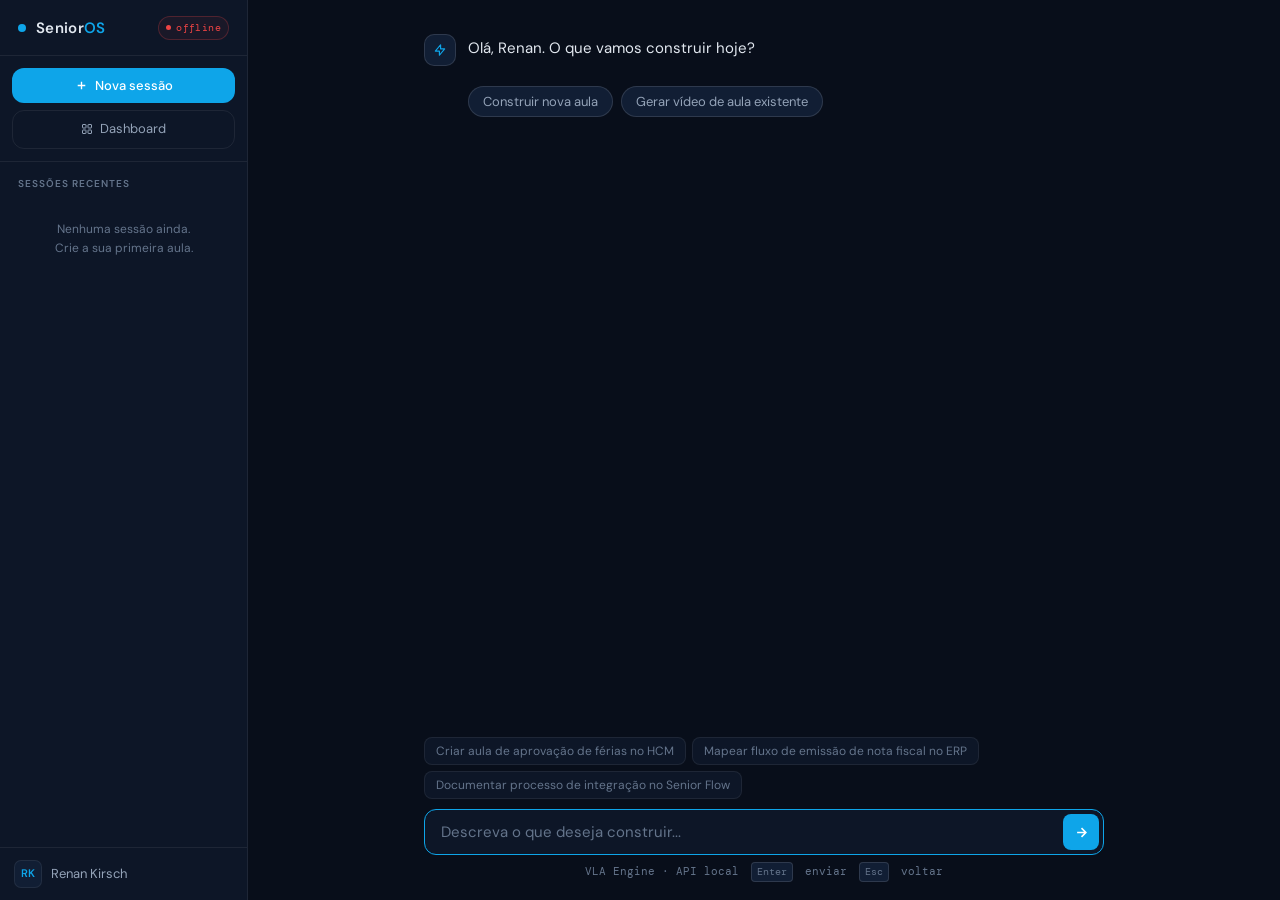
<file: templates/index.html>
<!DOCTYPE html>
<html lang="pt-BR">
<head>
<meta charset="UTF-8">
<meta name="viewport" content="width=device-width, initial-scale=1.0">
<title>SeniorOS · VLA Engine</title>
<link rel="icon" href="data:image/svg+xml,<svg xmlns='http://www.w3.org/2000/svg' viewBox='0 0 100 100'><rect width='100' height='100' rx='20' fill='%230ea5e9'/><path d='M45 20 L30 55 L48 55 L45 80 L70 45 L52 45 Z' fill='%23fff'/></svg>">
<link rel="preconnect" href="https://fonts.googleapis.com">
<link href="https://fonts.googleapis.com/css2?family=DM+Sans:wght@300;400;500;600&family=DM+Mono:wght@400;500&display=swap" rel="stylesheet">
<style>
  :root {
    --bg:      #080e1a;
    --bg2:     #0d1627;
    --bg3:     #111e34;
    --border:  rgba(255,255,255,0.07);
    --border2: rgba(255,255,255,0.12);
    --accent:  #0ea5e9;
    --accent2: #0284c7;
    --text:    #e2e8f0;
    --muted:   #64748b;
    --muted2:  #94a3b8;
    --success: #22c55e;
    --danger:  #ef4444;
    --warn:    #f59e0b;
    --radius:  12px;
    --sidebar: 248px;
  }
  *, *::before, *::after { box-sizing: border-box; margin: 0; padding: 0; }
  body {
    font-family: 'DM Sans', system-ui, sans-serif;
    background: var(--bg); color: var(--text);
    height: 100dvh; display: flex; overflow: hidden;
    font-size: 15px; line-height: 1.6;
  }
  ::-webkit-scrollbar { width: 5px; }
  ::-webkit-scrollbar-track { background: transparent; }
  ::-webkit-scrollbar-thumb { background: var(--bg3); border-radius: 99px; }

  /* ─── Sidebar ─────────────────────────────────── */
  aside {
    width: var(--sidebar); background: var(--bg2);
    border-right: 1px solid var(--border);
    display: flex; flex-direction: column; flex-shrink: 0;
  }
  .logo {
    height: 56px; display: flex; align-items: center;
    gap: 10px; padding: 0 18px;
    border-bottom: 1px solid var(--border);
  }
  .logo-dot {
    width: 8px; height: 8px; background: var(--accent);
    border-radius: 50%; animation: pulse 2s ease-in-out infinite;
    flex-shrink: 0;
  }
  @keyframes pulse {
    0%,100% { opacity:1; transform:scale(1); }
    50%      { opacity:.4; transform:scale(.8); }
  }
  .logo-name { font-size: 15px; font-weight: 600; letter-spacing:.02em; }
  .logo-name span { color: var(--accent); }

  /* API status badge */
  .api-badge {
    margin-left: auto; display: flex; align-items: center; gap: 5px;
    font-size: 10px; font-family: 'DM Mono', monospace;
    color: var(--muted); letter-spacing: .04em;
    background: var(--bg3); border: 1px solid var(--border);
    padding: 3px 7px; border-radius: 99px;
    cursor: default; user-select: none;
    transition: all .3s;
  }
  .api-badge.online  { color: var(--success); border-color: rgba(34,197,94,.25); background: rgba(34,197,94,.06); }
  .api-badge.offline { color: var(--danger);  border-color: rgba(239,68,68,.25);  background: rgba(239,68,68,.06);  }
  .api-dot { width: 5px; height: 5px; border-radius: 50%; background: currentColor; flex-shrink: 0; }
  .api-badge.online .api-dot { animation: pulse .8s ease-in-out infinite; }

  .sidebar-actions {
    padding: 12px; display: flex; flex-direction: column; gap: 7px;
    border-bottom: 1px solid var(--border);
  }
  .btn-primary {
    display: flex; align-items: center; justify-content: center; gap: 7px;
    background: var(--accent); color: #fff; border: none;
    border-radius: var(--radius); padding: 9px 14px;
    font-size: 13px; font-weight: 500; cursor: pointer;
    transition: background .15s; font-family: inherit; text-decoration: none;
  }
  .btn-primary:hover { background: var(--accent2); }
  .btn-ghost {
    display: flex; align-items: center; justify-content: center; gap: 7px;
    background: transparent; color: var(--muted2);
    border: 1px solid var(--border); border-radius: var(--radius);
    padding: 8px 14px; font-size: 13px; cursor: pointer;
    transition: all .15s; font-family: inherit; text-decoration: none;
  }
  .btn-ghost:hover { color: var(--text); border-color: var(--border2); background: var(--bg3); }

  .sidebar-history { flex: 1; overflow-y: auto; padding: 14px 10px 8px; }
  .sidebar-label {
    font-size: 10px; font-weight: 600; text-transform: uppercase;
    letter-spacing: .1em; color: var(--muted); padding: 0 8px; margin-bottom: 8px;
  }

  /* History item with product tag */
  .history-item {
    display: flex; align-items: center; gap: 8px;
    width: 100%; padding: 7px 9px; border-radius: 8px;
    background: none; border: none; cursor: pointer;
    transition: all .15s; font-family: inherit;
    overflow: hidden; text-align: left;
  }
  .history-item:hover { background: var(--bg3); }
  .history-item:hover .hi-title { color: var(--text); }
  .hi-body { flex: 1; min-width: 0; }
  .hi-title {
    font-size: 12.5px; color: var(--muted2); white-space: nowrap;
    overflow: hidden; text-overflow: ellipsis; display: block;
    transition: color .15s;
  }
  .hi-meta { display: flex; align-items: center; gap: 5px; margin-top: 2px; }
  .hi-date { font-size: 10px; color: var(--muted); font-family: 'DM Mono', monospace; }
  .hi-delete {
    margin-left: auto; opacity: 0; background: none; border: none;
    color: var(--muted); cursor: pointer; padding: 2px; border-radius: 4px;
    transition: all .15s; flex-shrink: 0;
  }
  .history-item:hover .hi-delete { opacity: 1; }
  .hi-delete:hover { color: var(--danger); background: rgba(239,68,68,.1); }

  /* Product tag pill */
  .tag {
    font-size: 9px; font-weight: 600; padding: 2px 6px;
    border-radius: 99px; letter-spacing: .05em; flex-shrink: 0;
    text-transform: uppercase;
  }
  .tag-flow   { background: rgba(14,165,233,.15); color: #38bdf8; border: 1px solid rgba(14,165,233,.2); }
  .tag-hcm    { background: rgba(34,197,94,.12);  color: #4ade80; border: 1px solid rgba(34,197,94,.2);  }
  .tag-erpx    { background: rgba(245,158,11,.12); color: #fbbf24; border: 1px solid rgba(245,158,11,.2); }
  .tag-outros { background: rgba(148,163,184,.1); color: #94a3b8; border: 1px solid rgba(148,163,184,.2); }

  .sidebar-empty {
    font-size: 12px; color: var(--muted); text-align: center;
    padding: 20px 12px; line-height: 1.6;
  }

  .sidebar-user {
    padding: 12px 14px; border-top: 1px solid var(--border);
    display: flex; align-items: center; gap: 9px;
    font-size: 13px; color: var(--muted2);
  }
  .avatar {
    width: 28px; height: 28px; border-radius: 7px;
    background: var(--bg3); display: flex; align-items: center; justify-content: center;
    font-size: 11px; font-weight: 600; color: var(--accent);
    flex-shrink: 0; border: 1px solid var(--border);
  }

  /* ─── Main ────────────────────────────────────── */
  main { flex: 1; display: flex; flex-direction: column; min-width: 0; }

  #chat-container { flex: 1; overflow-y: auto; padding: 32px 24px 0; }
  #chat-content {
    max-width: 680px; margin: 0 auto;
    display: flex; flex-direction: column; gap: 20px; padding-bottom: 8px;
  }
  #scroll-anchor { height: 1px; }

  /* ─── Messages ────────────────────────────────── */
  .msg { display: flex; gap: 12px; animation: msgIn .3s ease-out both; }
  @keyframes msgIn { from { opacity:0; transform:translateY(8px); } to { opacity:1; transform:none; } }
  .msg-agent { align-items: flex-start; }
  .msg-user  { justify-content: flex-end; }

  .agent-icon {
    width: 32px; height: 32px; border-radius: 10px;
    background: var(--bg3); border: 1px solid var(--border2);
    display: flex; align-items: center; justify-content: center;
    flex-shrink: 0; margin-top: 2px; color: var(--accent);
  }
  .bubble-agent {
    color: var(--text); font-size: 15px; line-height: 1.65;
    max-width: 88%; padding-top: 4px;
  }
  .bubble-agent strong { color: #fff; font-weight: 500; }
  .bubble-user {
    background: var(--bg3); border: 1px solid var(--border2);
    border-radius: 14px 14px 4px 14px;
    padding: 10px 16px; font-size: 14px; color: var(--text); max-width: 72%;
  }

  /* ─── Chips ───────────────────────────────────── */
  .chips {
    display: flex; flex-wrap: wrap; gap: 8px; padding-left: 44px;
    animation: msgIn .3s ease-out .1s both;
  }
  .chip {
    background: var(--bg3); border: 1px solid var(--border2);
    color: var(--muted2); border-radius: 99px; padding: 6px 14px;
    font-size: 13px; cursor: pointer; transition: all .15s; font-family: inherit;
  }
  .chip:hover { color: var(--text); border-color: var(--accent); background: rgba(14,165,233,.08); }

  /* ─── Typing ──────────────────────────────────── */
  .typing-row { display: flex; gap: 12px; align-items: center; animation: msgIn .2s ease-out both; }
  .typing-dots { display: flex; gap: 4px; padding-top: 2px; }
  .dot { width: 6px; height: 6px; background: var(--muted); border-radius: 50%; animation: bounce 1.3s ease-in-out infinite; }
  .dot:nth-child(2) { animation-delay: .15s; }
  .dot:nth-child(3) { animation-delay: .3s; }
  @keyframes bounce { 0%,80%,100%{transform:scale(.7);opacity:.5} 40%{transform:scale(1);opacity:1} }

  /* ─── Card (confirmação) ──────────────────────── */
  .card {
    background: var(--bg3); border: 1px solid var(--border2);
    border-radius: var(--radius); padding: 18px; font-size: 14px;
  }
  .card-row {
    display: flex; justify-content: space-between; align-items: baseline;
    padding: 8px 0; border-bottom: 1px solid var(--border); gap: 12px;
  }
  .card-row:last-of-type { border-bottom: none; }
  .card-row label { color: var(--muted); font-size: 11px; text-transform: uppercase; letter-spacing: .07em; flex-shrink: 0; }
  .card-row span  { color: var(--text); font-weight: 500; text-align: right; }
  .card-actions   { display: flex; gap: 8px; margin-top: 16px; }
  .btn-confirm {
    flex: 1; background: var(--accent); color: #fff; border: none;
    border-radius: 8px; padding: 10px; font-size: 13px; font-weight: 500;
    cursor: pointer; transition: background .15s; font-family: inherit;
  }
  .btn-confirm:hover { background: var(--accent2); }
  .btn-edit {
    background: transparent; color: var(--muted2); border: 1px solid var(--border);
    border-radius: 8px; padding: 10px 14px; font-size: 13px;
    cursor: pointer; transition: all .15s; font-family: inherit;
  }
  .btn-edit:hover { color: var(--text); border-color: var(--border2); }

  /* ─── Notice ──────────────────────────────────── */
  .notice {
    background: rgba(245,158,11,.07); border: 1px solid rgba(245,158,11,.22);
    border-radius: 10px; padding: 11px 14px; font-size: 13px; color: #fbbf24;
    display: flex; gap: 9px; align-items: flex-start;
    animation: msgIn .3s ease-out both; margin-left: 44px;
  }
  .notice svg { flex-shrink: 0; margin-top: 1px; }

  /* ─── Stepper ─────────────────────────────────── */
  .stepper {
    background: var(--bg3); border: 1px solid var(--border);
    border-radius: var(--radius); padding: 16px 18px;
    display: flex; flex-direction: column; gap: 13px;
  }
  .step {
    display: flex; align-items: center; gap: 11px; font-size: 13px;
    color: var(--muted); opacity: 0; transform: translateX(-10px);
    transition: all .4s ease-out;
  }
  .step.visible { opacity: 1; transform: none; }
  .step.done    { color: var(--text); }
  .step.error   { color: var(--danger); }
  .step-icon {
    width: 20px; height: 20px; border-radius: 50%;
    display: flex; align-items: center; justify-content: center;
    flex-shrink: 0;
  }
  .step-icon.spinning {
    border: 1.5px solid var(--accent); border-top-color: transparent;
    animation: spin .8s linear infinite;
  }
  .step-icon.ok {
    background: rgba(34,197,94,.12); border: 1.5px solid rgba(34,197,94,.35);
    color: var(--success);
  }
  .step-icon.err {
    background: rgba(239,68,68,.1); border: 1.5px solid rgba(239,68,68,.3);
    color: var(--danger);
  }
  @keyframes spin { to { transform: rotate(360deg); } }

  /* ─── Deliverables ────────────────────────────── */
  .deliverables {
    background: var(--bg3); border: 1px solid var(--border2);
    border-radius: var(--radius); padding: 18px;
  }
  .deliverables h3 { font-size: 14px; font-weight: 500; margin-bottom: 14px; }
  .video-wrap {
    border-radius: 9px; overflow: hidden; background: #000;
    margin-bottom: 14px; aspect-ratio: 16/9;
    display: flex; align-items: center; justify-content: center;
    border: 1px solid var(--border);
  }
  .video-wrap video { width: 100%; height: 100%; object-fit: contain; }
  .dl-row { display: flex; gap: 7px; flex-wrap: wrap; margin-bottom: 14px; }
  .dl-btn {
    display: flex; align-items: center; gap: 6px;
    background: var(--bg); border: 1px solid var(--border2);
    color: var(--muted2); border-radius: 8px; padding: 7px 13px;
    font-size: 13px; text-decoration: none; transition: all .15s; font-family: inherit; cursor: pointer;
  }
  .dl-btn:hover { color: var(--text); border-color: var(--accent); }
  .sep { height: 1px; background: var(--border); margin: 14px 0; }
  .next-row { display: flex; gap: 7px; }
  .btn-next {
    flex: 1; display: flex; align-items: center; justify-content: center; gap: 7px;
    background: transparent; border: 1px solid var(--border2); color: var(--muted2);
    border-radius: 8px; padding: 9px 12px; font-size: 13px;
    cursor: pointer; transition: all .15s; text-decoration: none; font-family: inherit;
  }
  .btn-next:hover { color: var(--text); border-color: var(--accent); background: rgba(14,165,233,.06); }

  /* ─── Input area ──────────────────────────────── */
  .input-area { padding: 14px 24px 18px; flex-shrink: 0; }
  .input-wrap { max-width: 680px; margin: 0 auto; }

  /* Suggestions */
  .suggestions {
    display: flex; flex-wrap: wrap; gap: 6px; margin-bottom: 10px;
    animation: msgIn .25s ease-out both;
  }
  .suggestion {
    background: var(--bg2); border: 1px solid var(--border);
    color: var(--muted); border-radius: 8px; padding: 5px 11px;
    font-size: 12px; cursor: pointer; transition: all .15s; font-family: inherit;
  }
  .suggestion:hover { color: var(--text); border-color: var(--border2); background: var(--bg3); }

  .input-row {
    display: flex; align-items: center; background: var(--bg2);
    border: 1px solid var(--border2); border-radius: 12px;
    padding: 4px 4px 4px 16px; transition: border-color .15s; gap: 7px;
  }
  .input-row:focus-within { border-color: var(--accent); }
  .input-row input {
    flex: 1; background: none; border: none; outline: none;
    color: var(--text); font-size: 15px; font-family: inherit; padding: 8px 0;
  }
  .input-row input::placeholder { color: var(--muted); }
  .send-btn {
    width: 36px; height: 36px; border-radius: 8px; background: var(--accent);
    border: none; cursor: pointer; display: flex; align-items: center; justify-content: center;
    color: #fff; flex-shrink: 0; transition: background .15s;
  }
  .send-btn:hover { background: var(--accent2); }
  .send-btn:disabled { opacity: .35; cursor: default; }

  .input-footer {
    display: flex; align-items: center; justify-content: center; gap: 12px;
    margin-top: 7px;
  }
  .input-hint { font-size: 11px; color: var(--muted); font-family: 'DM Mono', monospace; }
  .kbd {
    display: inline-flex; align-items: center; gap: 3px;
    font-size: 10px; font-family: 'DM Mono', monospace;
    color: var(--muted); background: var(--bg3); border: 1px solid var(--border2);
    padding: 1px 5px; border-radius: 4px;
  }

  @media (max-width: 640px) {
    aside { display: none; }
    #chat-container { padding: 20px 16px 0; }
    .input-area { padding: 10px 16px 14px; }
  }
</style>
</head>
<body>

<aside>
  <div class="logo">
    <div class="logo-dot"></div>
    <div class="logo-name">Senior<span>OS</span></div>
    <div class="api-badge" id="api-badge" title="Status da API local">
      <div class="api-dot"></div>
      <span id="api-label">...</span>
    </div>
  </div>

  <div class="sidebar-actions">
    <button class="btn-primary" onclick="newSession()">
      <svg width="13" height="13" viewBox="0 0 24 24" fill="none" stroke="currentColor" stroke-width="2.5"><path d="M12 5v14M5 12h14"/></svg>
      Nova sessão
    </button>
    <a href="/dashboard.html" class="btn-ghost">
      <svg width="12" height="12" viewBox="0 0 24 24" fill="none" stroke="currentColor" stroke-width="2"><rect x="3" y="3" width="7" height="7" rx="1"/><rect x="14" y="3" width="7" height="7" rx="1"/><rect x="3" y="14" width="7" height="7" rx="1"/><rect x="14" y="14" width="7" height="7" rx="1"/></svg>
      Dashboard
    </a>
  </div>

  <div class="sidebar-history">
    <div class="sidebar-label">Sessões recentes</div>
    <div id="history-list"></div>
  </div>

  <div class="sidebar-user">
    <div class="avatar">RK</div>
    <span>Renan Kirsch</span>
  </div>
</aside>

<main>
  <div id="chat-container">
    <div id="chat-content"></div>
    <div id="scroll-anchor"></div>
  </div>

  <div class="input-area">
    <div class="input-wrap">
      <div class="suggestions" id="suggestions" style="display:none"></div>
      <form id="form" onsubmit="handleSubmit(event)">
        <div class="input-row">
          <input id="input" type="text" autocomplete="off"
            placeholder="Descreva o que deseja construir..."
            oninput="onInputChange()" onfocus="showSuggestionsIfEmpty()">
          <button type="submit" class="send-btn" id="send-btn">
            <svg width="15" height="15" viewBox="0 0 24 24" fill="none" stroke="currentColor" stroke-width="2.5">
              <path d="M5 12h14M12 5l7 7-7 7"/>
            </svg>
          </button>
        </div>
      </form>
      <div class="input-footer">
        <span class="input-hint">VLA Engine · API local</span>
        <span class="kbd">Enter</span>
        <span class="input-hint">enviar</span>
        <span class="kbd">Esc</span>
        <span class="input-hint">voltar</span>
      </div>
    </div>
  </div>
</main>

<script>
'use strict';

// ─── Configuração ──────────────────────────────────────────
const API             = 'http://localhost:8000';
const STORAGE_KEY     = 'seniorOS_sessions';
const MAX_SESSIONS    = 20;
const MAX_POLL        = 90; 

// ─── Estado ────────────────────────────────────────────────
let appState = 'IDLE';
// 🟢 MUDANÇA: Adicionado arquivoJson no state
let session  = { titulo: '', produto: '', objetivo: '', arquivoJson: '' };
let apiOnline = false;

// ─── Sanitização Inteligente ───────────────────────────────
function formatarNomeArquivo(nome) {
  return nome.normalize('NFD').replace(/[\u0300-\u036f]/g, "")
             .replace(/[\\/*?:"<>|]/g, "") 
             .replace(/ /g, "_")
             .substring(0, 40)
             .replace(/_+$/, "") + ".json";
}

// ─── Persistência ──────────────────────────────────────────
function loadSessions() {
  try { return JSON.parse(localStorage.getItem(STORAGE_KEY) || '[]'); }
  catch { return []; }
}

function saveSession(sess) {
  const sessions = loadSessions().filter(s => s.id !== sess.id);
  sessions.unshift(sess);
  try {
    localStorage.setItem(STORAGE_KEY, JSON.stringify(sessions.slice(0, MAX_SESSIONS)));
  } catch {}
}

function deleteSession(id) {
  const sessions = loadSessions().filter(s => s.id !== id);
  try { localStorage.setItem(STORAGE_KEY, JSON.stringify(sessions)); }
  catch {}
  renderHistory();
}

function tagClass(produto) {
  const p = (produto || '').toLowerCase();
  if (p.includes('flow'))   return 'tag-flow';
  if (p.includes('hcm'))    return 'tag-hcm';
  if (p.includes('erpx'))    return 'tag-erp';
  return 'tag-outros';
}

function tagLabel(produto) {
  if (!produto) return '';
  const p = produto.toLowerCase();
  if (p.includes('flow')) return 'Flow';
  if (p.includes('hcm'))  return 'HCM';
  if (p.includes('erpx'))  return 'ERP X';
  return produto.slice(0, 5);
}

function relativeDate(ts) {
  const diff = (Date.now() - ts) / 1000;
  if (diff < 60)    return 'agora';
  if (diff < 3600)  return `${Math.floor(diff/60)}m`;
  if (diff < 86400) return `${Math.floor(diff/3600)}h`;
  return `${Math.floor(diff/86400)}d`;
}

function renderHistory() {
  const list     = document.getElementById('history-list');
  const sessions = loadSessions();

  if (!sessions.length) {
    list.innerHTML = `<div class="sidebar-empty">Nenhuma sessão ainda.<br>Crie a sua primeira aula.</div>`;
    return;
  }

  list.innerHTML = sessions.map(s => `
    <div class="history-item" role="button" tabindex="0">
      <div class="hi-body" onclick="loadHistorySession('${s.id}')">
        <span class="hi-title">${safe(s.titulo || 'Sem título')}</span>
        <div class="hi-meta">
          ${s.produto ? `<span class="tag ${tagClass(s.produto)}">${tagLabel(s.produto)}</span>` : ''}
          <span class="hi-date">${relativeDate(s.ts)}</span>
        </div>
      </div>
      <button class="hi-delete" onclick="deleteSession('${s.id}')" title="Remover">
        <svg width="11" height="11" viewBox="0 0 24 24" fill="none" stroke="currentColor" stroke-width="2.5">
          <path d="M18 6L6 18M6 6l12 12"/>
        </svg>
      </button>
    </div>
  `).join('');
}

function loadHistorySession(id) {
  const sess = loadSessions().find(s => s.id === id);
  if (!sess) return;
  newSession();
  setTimeout(() => {
    addAgent(`Retomando: **${sess.titulo}**\n\nProduto: ${sess.produto}\nObjetivo: ${sess.objetivo}\n\nDeseja executar novamente ou criar uma nova versão?`);
    session = { ...sess, arquivoJson: '' };
    addChips([
      { label: 'Executar novamente', action: 'retry_session' },
      { label: 'Nova versão',        action: 'start_new' },
    ]);
  }, 100);
}

// ─── Sugestões contextuais ─────────────────────────────────
function buildSuggestions() {
  const sessions = loadSessions();
  const base = [
    'Criar aula de aprovação de férias no HCM',
    'Mapear fluxo de emissão de nota fiscal no ERP',
    'Documentar processo de integração no Senior Flow',
  ];

  const fromHistory = sessions
    .filter(s => s.objetivo)
    .slice(0, 2)
    .map(s => s.objetivo);

  return [...new Set([...fromHistory, ...base])].slice(0, 3);
}

function showSuggestionsIfEmpty() {
  const el = document.getElementById('suggestions');
  if (document.getElementById('input').value.trim()) return;
  if (appState !== 'IDLE') { el.style.display = 'none'; return; }

  const sugs = buildSuggestions();
  el.innerHTML = sugs.map(s =>
    `<button class="suggestion" onclick="useSuggestion('${safe(s)}')">${safe(s)}</button>`
  ).join('');
  el.style.display = 'flex';
}

function hideSuggestions() {
  document.getElementById('suggestions').style.display = 'none';
}

function useSuggestion(text) {
  const input = document.getElementById('input');
  input.value = text;
  input.focus();
  hideSuggestions();
}

function onInputChange() {
  const val = document.getElementById('input').value.trim();
  if (val) hideSuggestions();
}

// ─── API status ────────────────────────────────────────────
async function checkApiStatus() {
  const badge = document.getElementById('api-badge');
  const label = document.getElementById('api-label');
  try {
    const res = await fetch(`${API}/api/status`, { signal: AbortSignal.timeout(2500) });
    if (res.ok) {
      apiOnline = true;
      badge.className = 'api-badge online';
      label.textContent = 'online';
      return;
    }
  } catch {}
  apiOnline = false;
  badge.className = 'api-badge offline';
  label.textContent = 'offline';
}

// ─── Atalhos de teclado ────────────────────────────────────
document.addEventListener('keydown', e => {
  if (e.key === 'Escape') {
    if (appState === 'CONFIRM' || appState === 'PRODUCT' || appState === 'OBJECTIVE') {
      e.preventDefault();
      addUser('← Voltar');
      backState();
    }
    return;
  }
  if ((e.ctrlKey || e.metaKey) && e.key === 'Enter') {
    const confirmBtn = document.querySelector('.btn-confirm');
    if (confirmBtn) { e.preventDefault(); confirmBtn.click(); }
  }
});

function backState() {
  switch (appState) {
    case 'PRODUCT':
      appState = 'TITLE';
      addAgent('Qual será o título desta aula?');
      break;
    case 'OBJECTIVE':
      appState = 'PRODUCT';
      addAgent('A qual produto esta aula pertence?');
      addChips([
        { label: 'Senior Flow', action: 'set_product' },
        { label: 'HCM',         action: 'set_product' },
        { label: 'ERP',         action: 'set_product' },
        { label: 'WMS',         action: 'set_product' },
        { label: 'CRM',         action: 'set_product' }
      ]);
      break;
    case 'CONFIRM':
      appState = 'OBJECTIVE';
      addAgent('Qual é o objetivo desta aula?');
      break;
    default:
      break;
  }
}

// ─── Utilitários DOM ───────────────────────────────────────
const sleep = ms => new Promise(r => setTimeout(r, ms));

function safe(text) {
  const d = document.createElement('div');
  d.textContent = String(text);
  return d.innerHTML;
}

function md(text) {
  return safe(text)
    .replace(/\*\*(.*?)\*\*/g, '<strong>$1</strong>')
    .replace(/`(.*?)`/g, `<code style="font-family:'DM Mono',monospace;font-size:12px;background:rgba(255,255,255,.07);padding:1px 5px;border-radius:4px">$1</code>`)
    .replace(/\n/g, '<br>');
}

function scrollBottom() {
  setTimeout(() => {
    document.getElementById('scroll-anchor').scrollIntoView({ behavior: 'smooth', block: 'end' });
  }, 60);
}

function append(html) {
  document.getElementById('chat-content').insertAdjacentHTML('beforeend', html);
  scrollBottom();
}

// ─── Renderização ──────────────────────────────────────────
function agentIcon() {
  return `<div class="agent-icon">
    <svg width="14" height="14" viewBox="0 0 24 24" fill="none" stroke="currentColor" stroke-width="2">
      <path d="M13 10V3L4 14h7v7l9-11h-7z" stroke-linecap="round" stroke-linejoin="round"/>
    </svg>
  </div>`;
}

function addAgent(text) {
  append(`<div class="msg msg-agent">${agentIcon()}<div class="bubble-agent">${md(text)}</div></div>`);
}

function addUser(text) {
  append(`<div class="msg msg-user"><div class="bubble-user">${safe(text)}</div></div>`);
}

// 🟢 MUDANÇA: O botão Chip agora aceita um payload invisível (nome do arquivo)
function addChips(options) {
  const btns = options.map(o => {
    const payloadArg = o.payload ? `,'${safe(o.payload)}'` : '';
    return `<button class="chip" onclick="chipClick('${o.action}','${safe(o.label)}'${payloadArg})">${safe(o.label)}</button>`;
  }).join('');
  append(`<div class="chips">${btns}</div>`);
}

function showTyping() {
  append(`<div class="typing-row" id="typing">${agentIcon()}
    <div class="typing-dots">
      <div class="dot"></div><div class="dot"></div><div class="dot"></div>
    </div>
  </div>`);
}
function removeTyping() {
  const el = document.getElementById('typing');
  if (el) el.remove();
}

function addNotice(text) {
  append(`<div class="notice">
    <svg width="14" height="14" viewBox="0 0 24 24" fill="none" stroke="currentColor" stroke-width="2">
      <circle cx="12" cy="12" r="10"/><path d="M12 8v4m0 4h.01"/>
    </svg>
    <span>${md(text)}</span>
  </div>`);
}

function copyToClipboard(text, btn) {
  navigator.clipboard.writeText(text).then(() => {
    const orig = btn.innerHTML;
    btn.innerHTML = `<svg width="12" height="12" viewBox="0 0 24 24" fill="none" stroke="currentColor" stroke-width="2.5"><path d="M5 13l4 4L19 7"/></svg> Copiado`;
    setTimeout(() => { btn.innerHTML = orig; }, 2000);
  });
}

function addConfirmCard() {
  append(`<div class="msg msg-agent" style="align-items:flex-start">
    ${agentIcon()}
    <div style="flex:1;max-width:88%">
      <div class="card">
        <div class="card-row"><label>Título</label><span>${safe(session.titulo)}</span></div>
        <div class="card-row"><label>Produto</label><span>${safe(session.produto)}</span></div>
        <div class="card-row"><label>Objetivo</label><span>${safe(session.objetivo)}</span></div>
        <div class="card-actions">
          <button class="btn-confirm" onclick="confirmarInicio()">
            Confirmar e iniciar mapeamento
          </button>
          <button class="btn-edit" onclick="editarSessao()">Editar</button>
        </div>
        <div style="margin-top:10px;font-size:11px;color:var(--muted);font-family:'DM Mono',monospace;text-align:right">
          Ctrl+Enter para confirmar · Esc para editar
        </div>
      </div>
    </div>
  </div>`);
}

// ─── Stepper (A Linha de Produção Consertada) ───────────────
const STEPS = [
  { label: '🎬 Renderização do vídeo (MP4)',       endpoint: n => `/api/renderizar/${n}` },
  { label: '📦 Geração do pacote SCORM',           endpoint: n => `/api/gerar-scorm/${n}` },
  { label: '📜 Geração do documento PDF',          endpoint: n => `/api/gerar-pdf/${n}` },
  { label: '🧠 Indexação na base de conhecimento', endpoint: n => `/api/ingest/${n}` },
];

function checkIcon(type) {
  if (type === 'ok')  return `<svg width="10" height="10" viewBox="0 0 24 24" fill="none" stroke="currentColor" stroke-width="3"><path d="M5 13l4 4L19 7"/></svg>`;
  if (type === 'err') return `<svg width="10" height="10" viewBox="0 0 24 24" fill="none" stroke="currentColor" stroke-width="2.5"><path d="M18 6L6 18M6 6l12 12"/></svg>`;
  return '';
}

function setStepState(el, type) {
  const icon = el.querySelector('.step-icon');
  icon.className = `step-icon ${type}`;
  icon.innerHTML = checkIcon(type);
  el.classList.add(type === 'ok' ? 'done' : 'error');
}

async function runStepper(nomeArquivo) {
  const id = 'step-' + Date.now();
  append(`<div class="msg msg-agent" style="align-items:flex-start">
    ${agentIcon()}
    <div style="flex:1;max-width:88%">
      <div class="stepper" id="${id}"></div>
    </div>
  </div>`);
  const container = document.getElementById(id);

  for (let i = 0; i < STEPS.length; i++) {
    const s      = STEPS[i];
    const stepId = `step-${id}-${i}`;

    container.insertAdjacentHTML('beforeend', `
      <div class="step" id="${stepId}">
        <div class="step-icon spinning"></div>
        <span>${safe(s.label)}</span>
      </div>`);

    const el = document.getElementById(stepId);
    requestAnimationFrame(() => el.classList.add('visible'));
    scrollBottom();

    try {
      await fetch(`${API}/api/limpar-status`, { method: 'POST' }).catch(() => {});
      const res = await fetch(`${API}${s.endpoint(nomeArquivo)}`, { method: 'POST' });
      if (!res.ok) throw new Error(`HTTP ${res.status}`);

      const result = await pollStatus();
      if (!result.sucesso) {
        setStepState(el, 'err');
        return { sucesso: false, mensagem: result.mensagem };
      }
      setStepState(el, 'ok');
    } catch (e) {
      setStepState(el, 'err');
      return { sucesso: false, mensagem: e.message };
    }
  }

  container.insertAdjacentHTML('beforeend', `
    <div class="step visible done" style="font-weight:500;color:var(--success)">
      <div class="step-icon ok">${checkIcon('ok')}</div>
      <span>Produção concluída</span>
    </div>`);
  scrollBottom();
  return { sucesso: true };
}

async function addDeliverables(arquivoJson) {
  let baseName = arquivoJson.replace('.json', '');
  
  try {
    const res = await fetch(`${API}/api/roteiros/${arquivoJson}`);
    if (res.ok) {
      const data = await res.json();
      if (data.metadata && data.metadata.id_treinamento) {
        baseName = formatarNomeArquivo(data.metadata.id_treinamento).replace('.json', '');
      }
    }
  } catch (e) {}

  const video = `${API}/videos/${baseName}.mp4`;
  const pdf   = `${API}/api/download-pdf/${baseName}`;
  const scorm = `${API}/api/download-scorm/${baseName}`;
  const link  = `${window.location.origin}/videos/${baseName}.mp4`;

  append(`<div class="msg msg-agent" style="align-items:flex-start">
    ${agentIcon()}
    <div style="flex:1;max-width:88%">
      <div class="deliverables">
        <h3>Materiais de <strong>${safe(session.titulo)}</strong></h3>
        <div class="video-wrap">
          <video controls>
            <source src="${video}" type="video/mp4">
            Vídeo indisponível.
          </video>
        </div>
        <div class="dl-row">
          <a href="${pdf}"   target="_blank" class="dl-btn">
            <svg width="13" height="13" viewBox="0 0 24 24" fill="none" stroke="currentColor" stroke-width="2"><path d="M14 2H6a2 2 0 00-2 2v16a2 2 0 002 2h12a2 2 0 002-2V8z"/><polyline points="14 2 14 8 20 8"/></svg>
            PDF
          </a>
          <a href="${scorm}" target="_blank" class="dl-btn">
            <svg width="13" height="13" viewBox="0 0 24 24" fill="none" stroke="currentColor" stroke-width="2"><path d="M21 15v4a2 2 0 01-2 2H5a2 2 0 01-2-2v-4"/><polyline points="7 10 12 15 17 10"/><line x1="12" y1="15" x2="12" y2="3"/></svg>
            SCORM
          </a>
          <button class="dl-btn" onclick="copyToClipboard('${link}', this)">
            <svg width="13" height="13" viewBox="0 0 24 24" fill="none" stroke="currentColor" stroke-width="2"><rect x="9" y="9" width="13" height="13" rx="2"/><path d="M5 15H4a2 2 0 01-2-2V4a2 2 0 012-2h9a2 2 0 012 2v1"/></svg>
            Copiar link
          </button>
        </div>
        <div class="sep"></div>
        <div class="next-row">
          <a href="/dashboard.html" class="btn-next">
            <svg width="13" height="13" viewBox="0 0 24 24" fill="none" stroke="currentColor" stroke-width="2"><path d="M11 4H4a2 2 0 00-2 2v14a2 2 0 002 2h14a2 2 0 002-2v-7"/><path d="M18.5 2.5a2.121 2.121 0 013 3L12 15l-4 1 1-4z"/></svg>
            Refinar
          </a>
          <button class="btn-next" onclick="newSession()">
            <svg width="13" height="13" viewBox="0 0 24 24" fill="none" stroke="currentColor" stroke-width="2.5"><path d="M12 5v14M5 12h14"/></svg>
            Nova sessão
          </button>
        </div>
      </div>
    </div>
  </div>`);
  scrollBottom();
}

// ─── Polling ───────────────────────────────────────────────
async function pollStatus() {
  for (let i = 0; i < MAX_POLL; i++) {
    await sleep(2000);
    try {
      const res  = await fetch(`${API}/api/status`);
      const data = await res.json();
      if (!data.ocupado) return { sucesso: !data.erro, mensagem: data.erro || data.sucesso || '' };
    } catch {}
  }
  return { sucesso: false, mensagem: 'Tempo esgotado. O processo excedeu 3 minutos.' };
}

// ─── Input control ─────────────────────────────────────────
function setInputEnabled(on) {
  const inp = document.getElementById('input');
  const btn = document.getElementById('send-btn');
  inp.disabled = !on;
  btn.disabled = !on;
  inp.placeholder = on ? 'Descreva o que deseja construir...' : 'Aguardando o processo...';
}

// ─── Fluxo principal ───────────────────────────────────────
window.onload = () => {
  renderHistory();
  checkApiStatus();
  setInterval(checkApiStatus, 15000);

  addAgent('Olá, Renan. O que vamos construir hoje?');
  // 🟢 MUDANÇA: Novo botão para Carregar Existentes
  addChips([
    { label: 'Construir nova aula',           action: 'start_new' },
    { label: 'Gerar vídeo de aula existente', action: 'load_existing' },
  ]);
  document.getElementById('input').focus();
};

function handleSubmit(e) {
  e.preventDefault();
  const text = document.getElementById('input').value.trim();
  if (!text || document.getElementById('send-btn').disabled) return;
  document.getElementById('input').value = '';
  hideSuggestions();
  addUser(text);
  processInput(text);
}

async function processInput(text) {
  showTyping(); await sleep(480); removeTyping();

  switch (appState) {
    case 'IDLE':
      if (/nova|aula|criar|construir/i.test(text)) { chipClick('start_new'); }
      else { addAgent('Selecione uma opção acima para começarmos.'); }
      break;
    case 'TITLE':
      session.titulo = text;
      appState = 'PRODUCT';
      addAgent('Ótimo. A qual produto esta aula pertence?');
      addChips([
        { label: 'Senior Flow', action: 'set_product' },
        { label: 'HCM',         action: 'set_product' },
        { label: 'ERP',         action: 'set_product' },
        { label: 'WMS',         action: 'set_product' },
        { label: 'CRM',         action: 'set_product' }
      ]);
      break;
    case 'OBJECTIVE':
      session.objetivo = text;
      appState = 'CONFIRM';
      addAgent('Revise os dados antes de iniciar:');
      addConfirmCard();
      break;
    default:
      break;
  }
}

// 🟢 MUDANÇA: Nova lógica para buscar roteiros já prontos
async function carregarRoteirosExistentes() {
  try {
    const res = await fetch(`${API}/api/roteiros`);
    if (!res.ok) throw new Error('Falha');
    const roteiros = await res.json();
    
    removeTyping();
    if (roteiros.length === 0) {
      addAgent('Não encontrei nenhuma aula salva na base de dados.');
      addChips([{ label: 'Construir nova aula', action: 'start_new' }]);
      return;
    }

    addAgent('Aqui estão as aulas recentes salvas no sistema. Qual deseja produzir?');
    // Mapeia até as 10 últimas aulas para exibição
    const options = roteiros.slice(0, 10).map(r => ({
      label: r.nome,
      action: 'select_existing',
      payload: r.arquivo
    }));
    addChips(options);

  } catch(e) {
    removeTyping();
    addAgent('⚠️ Erro ao buscar os roteiros na API local.');
  }
}

// 🟢 MUDANÇA: Novo parâmetro payload
function chipClick(action, label = '', payload = '') {
  if(event && event.target && event.target.parentElement) {
    event.target.parentElement.style.display = 'none';
  }

  // Aciona a busca de roteiros
  if (action === 'load_existing') {
    addUser(label);
    appState = 'LOADING_EXISTING';
    showTyping();
    carregarRoteirosExistentes();
    return;
  }

  // Quando o utilizador escolhe uma aula da lista
  if (action === 'select_existing') {
    addUser(label);
    session.titulo = label;
    session.arquivoJson = payload; // Guarda o nome do arquivo REAL
    appState = 'READY_EXISTING';
    showTyping();
    setTimeout(() => {
      removeTyping();
      addAgent(`O roteiro **${label}** foi carregado da base de dados. O que deseja fazer com ele?`);
      addChips([
        { label: '🤖 Iniciar Gravação (Robô)', action: 'start_robo' },
        { label: '🚀 Iniciar Produção Direta', action: 'start_factory' }
      ]);
    }, 500);
    return;
  }

  if (action === 'unsupported') {
    if (label) addUser(label);
    showTyping();
    setTimeout(() => { removeTyping(); addAgent('Esta funcionalidade estará disponível em breve.'); }, 500);
    return;
  }
  if (action === 'start_new') {
    if (!label) addUser('Construir nova aula');
    appState = 'TITLE';
    showTyping(); setTimeout(() => { removeTyping(); addAgent('Qual será o título desta aula?'); }, 500);
    return;
  }
  if (action === 'set_product') {
    addUser(label); session.produto = label; appState = 'OBJECTIVE';
    showTyping(); setTimeout(() => { removeTyping(); addAgent('Qual é o objetivo desta aula? Descreva o que o usuário aprenderá a fazer.'); }, 500);
    return;
  }
  if (action === 'retry_session') {
    addUser('Executar novamente');
    appState = 'CONFIRM';
    addConfirmCard();
    return;
  }
  if (chipHandlers[action]) {
    if (label) addUser(label);
    chipHandlers[action]();
  }
}
window.chipClick = chipClick;

function editarSessao() {
  session = { titulo: '', produto: '', objetivo: '', arquivoJson: '' };
  appState = 'TITLE';
  addAgent('Tudo bem, vamos recomeçar. Qual será o título?');
}

// ─── TRAVA 1: Mapeamento ──────────────────────────────────
async function confirmarInicio() {
  document.querySelectorAll('.card').forEach(c => c.closest('.msg')?.remove());
  addUser('Confirmar e iniciar mapeamento');
  appState = 'RUNNING';
  setInputEnabled(false);

  const sessId = 'sess_' + Date.now();
  session.id = sessId;
  session.ts = Date.now();
  saveSession({ ...session });
  renderHistory();

  if (!apiOnline) {
    addNotice('A API local está offline (porta 8000). Verifique se o servidor está a correr.');
    setInputEnabled(true);
    appState = 'CONFIRM';
    return;
  }

  addNotice('Uma janela do browser será aberta para o agente mapear o fluxo. **Não a feche** — isso é normal.');
  await sleep(700);
  showTyping();

  try {
    await fetch(`${API}/api/limpar-status`, { method: 'POST' }).catch(() => {});
    
    const tituloCompleto = `${session.produto} - ${session.titulo}`;

    const res = await fetch(`${API}/api/gravar`, {
      method: 'POST',
      headers: { 'Content-Type': 'application/json' },
      body: JSON.stringify({ nome_aula: tituloCompleto, objetivo: session.objetivo }),
    });
    if (!res.ok) throw new Error('A API rejeitou o comando de gravação.');

    const result = await pollStatus();
    removeTyping();

    if (!result.sucesso) {
      addAgent(`Problema no mapeamento:\n\`${result.mensagem}\`\n\nDeseja tentar novamente?`);
      addChips([{ label: 'Tentar novamente', action: 'retry_session' }]);
      setInputEnabled(true);
      return;
    }

    addAgent('Mapeamento concluído com sucesso! O próximo passo é colocar o Robô Ator para testar esse roteiro e gravar a tela e as locuções oficiais.');
    addChips([{ label: '🤖 Iniciar Gravação (Robô)', action: 'start_robo' }]);

  } catch (e) {
    removeTyping();
    addAgent(`Erro ao conectar à API:\n\`${e.message}\``);
    setInputEnabled(true);
    appState = 'CONFIRM';
  }
}

// ─── TRAVA 2: Execução do Robô ────────────────────────────
async function iniciarRobo() {
  addUser('Iniciar Gravação (Robô)');
  appState = 'ROBO';
  setInputEnabled(false);
  
  addNotice('A acordar o motor cinemático. **Por favor, solte o rato.** O robô vai assumir o controlo da sua máquina em 3 segundos.');
  await sleep(700);
  showTyping();

  try {
    // 🟢 MUDANÇA: Usa o ficheiro carregado ou constrói o nome novo
    const arquivoJson = session.arquivoJson || formatarNomeArquivo(`${session.produto} - ${session.titulo}`);

    await fetch(`${API}/api/limpar-status`, { method: 'POST' }).catch(() => {});
    const res = await fetch(`${API}/api/executar-robo/${arquivoJson}`, { method: 'POST' });
    
    if (!res.ok) throw new Error('Falha ao acionar o endpoint do Robô.');

    const result = await pollStatus();
    removeTyping();

    if (!result.sucesso) {
      addAgent(`⚠️ A execução do robô falhou no meio do processo:\n\`${result.mensagem}\``);
      addChips([{ label: '🤖 Tentar Robô Novamente', action: 'start_robo' }]);
      setInputEnabled(true);
      return;
    }

    addAgent('Gravação visual e locuções concluídas perfeitamente! As peças brutas estão criadas.\nPosso ligar a linha de montagem final para renderizar todos os materiais?');
    addChips([{ label: '🚀 Iniciar Produção', action: 'start_factory' }]);

  } catch (e) {
    removeTyping();
    addAgent(`Erro ao comunicar com a API do Robô:\n\`${e.message}\``);
    setInputEnabled(true);
  }
}

// ─── TRAVA 3: Linha de Produção ────────────────────────────
async function iniciarProducao() {
  addUser('Iniciar produção');
  appState = 'FACTORY';
  setInputEnabled(false);
  addAgent('A linha de produção final foi acionada. Acompanhe os pacotes a serem montados:');
  await sleep(300);

  // 🟢 MUDANÇA: Usa o ficheiro carregado ou constrói o nome novo
  const arquivoJson = session.arquivoJson || formatarNomeArquivo(`${session.produto} - ${session.titulo}`);

  const result  = await runStepper(arquivoJson);

  if (!result.sucesso) {
    addAgent(`A produção foi interrompida:\n\`${result.mensagem}\``);
    addChips([{ label: '🔄 Tentar novamente', action: 'start_factory' }]);
    setInputEnabled(true);
    return;
  }

  await sleep(500);
  addDeliverables(arquivoJson);
  appState = 'DONE';
  setInputEnabled(true);
}

const chipHandlers = {
  start_robo:     iniciarRobo,
  start_factory:  iniciarProducao,
  retry_mapping:  confirmarInicio,
  retry_session:  () => { appState = 'CONFIRM'; addConfirmCard(); },
};

function newSession() {
  session  = { titulo: '', produto: '', objetivo: '', arquivoJson: '' };
  appState = 'IDLE';
  document.getElementById('chat-content').innerHTML = '';
  setInputEnabled(true);
  hideSuggestions();
  addAgent('Olá, Renan. O que vamos construir hoje?');
  addChips([
    { label: 'Construir nova aula',           action: 'start_new' },
    { label: 'Gerar vídeo de aula existente', action: 'load_existing' }, // 🟢 Nova ação de carregar 
  ]);
  document.getElementById('input').focus();
}

window.newSession = newSession;
</script>
</body>
</html>
</file>
